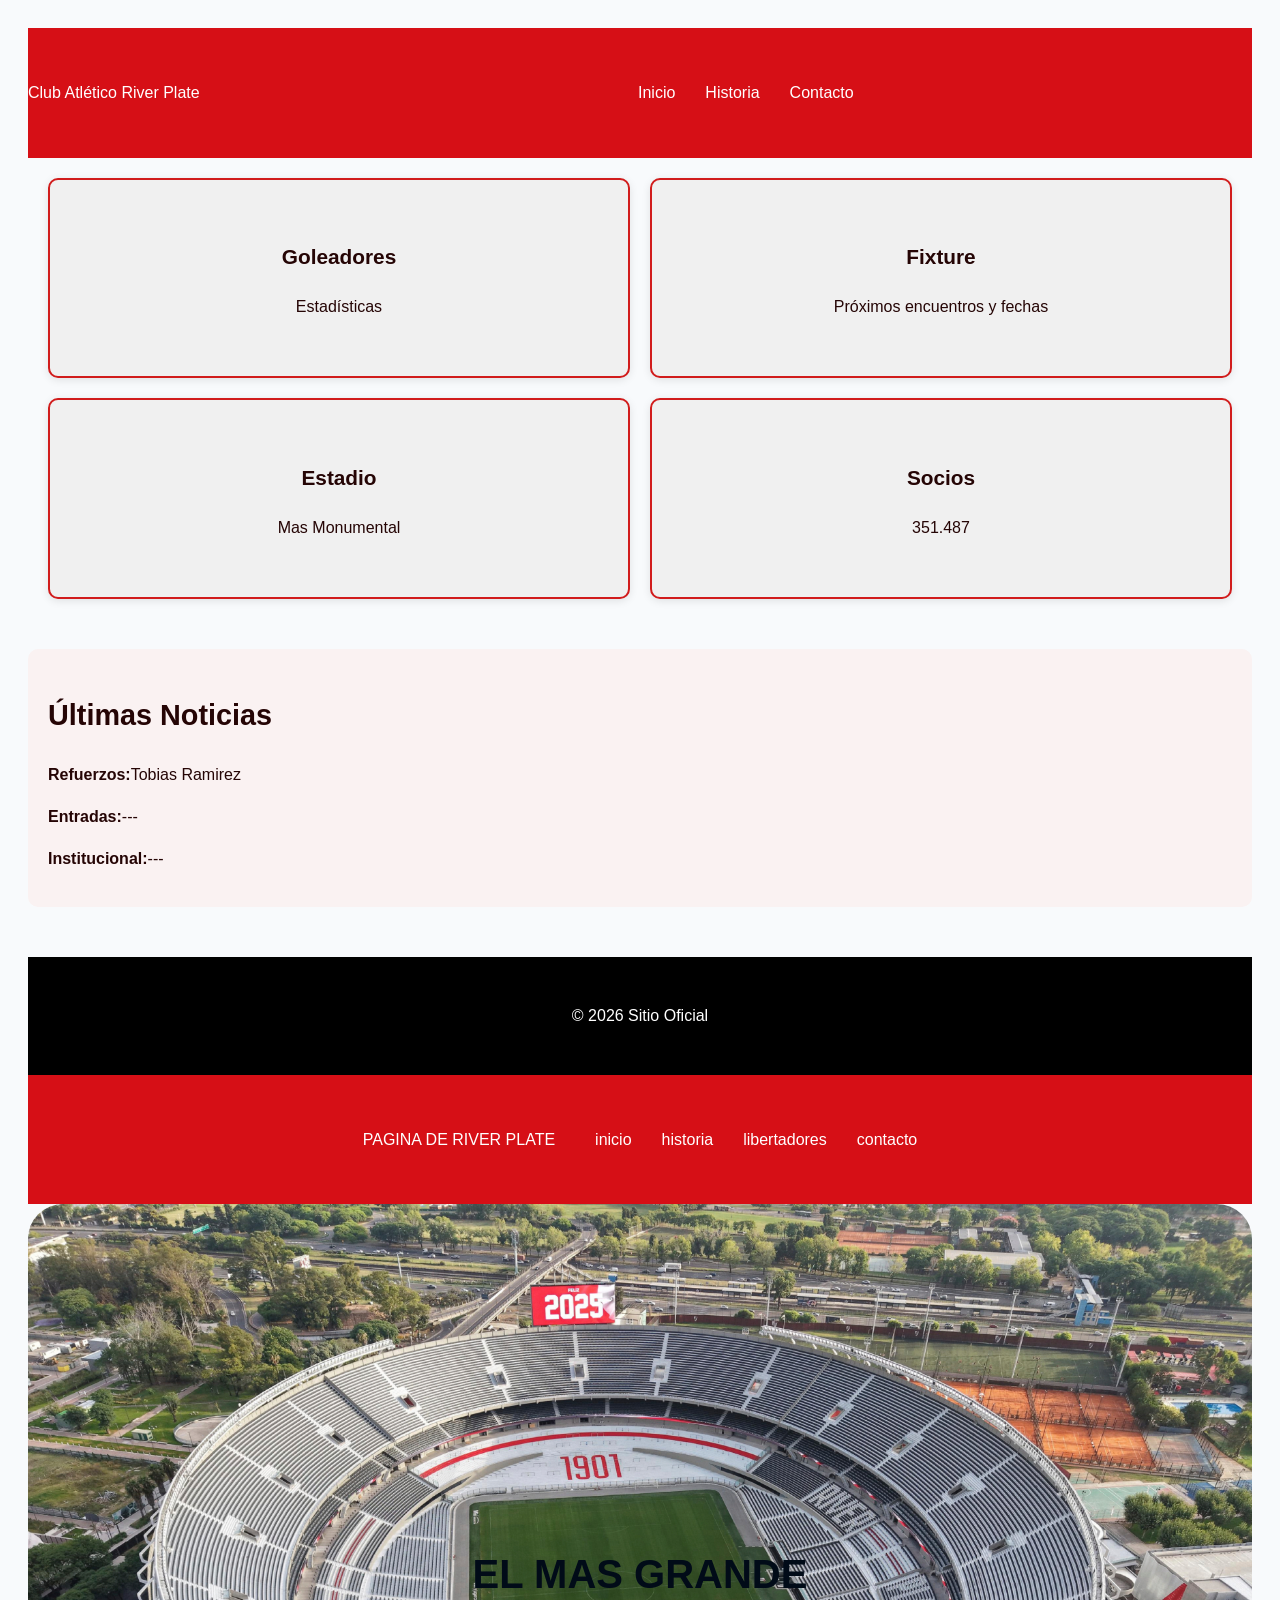
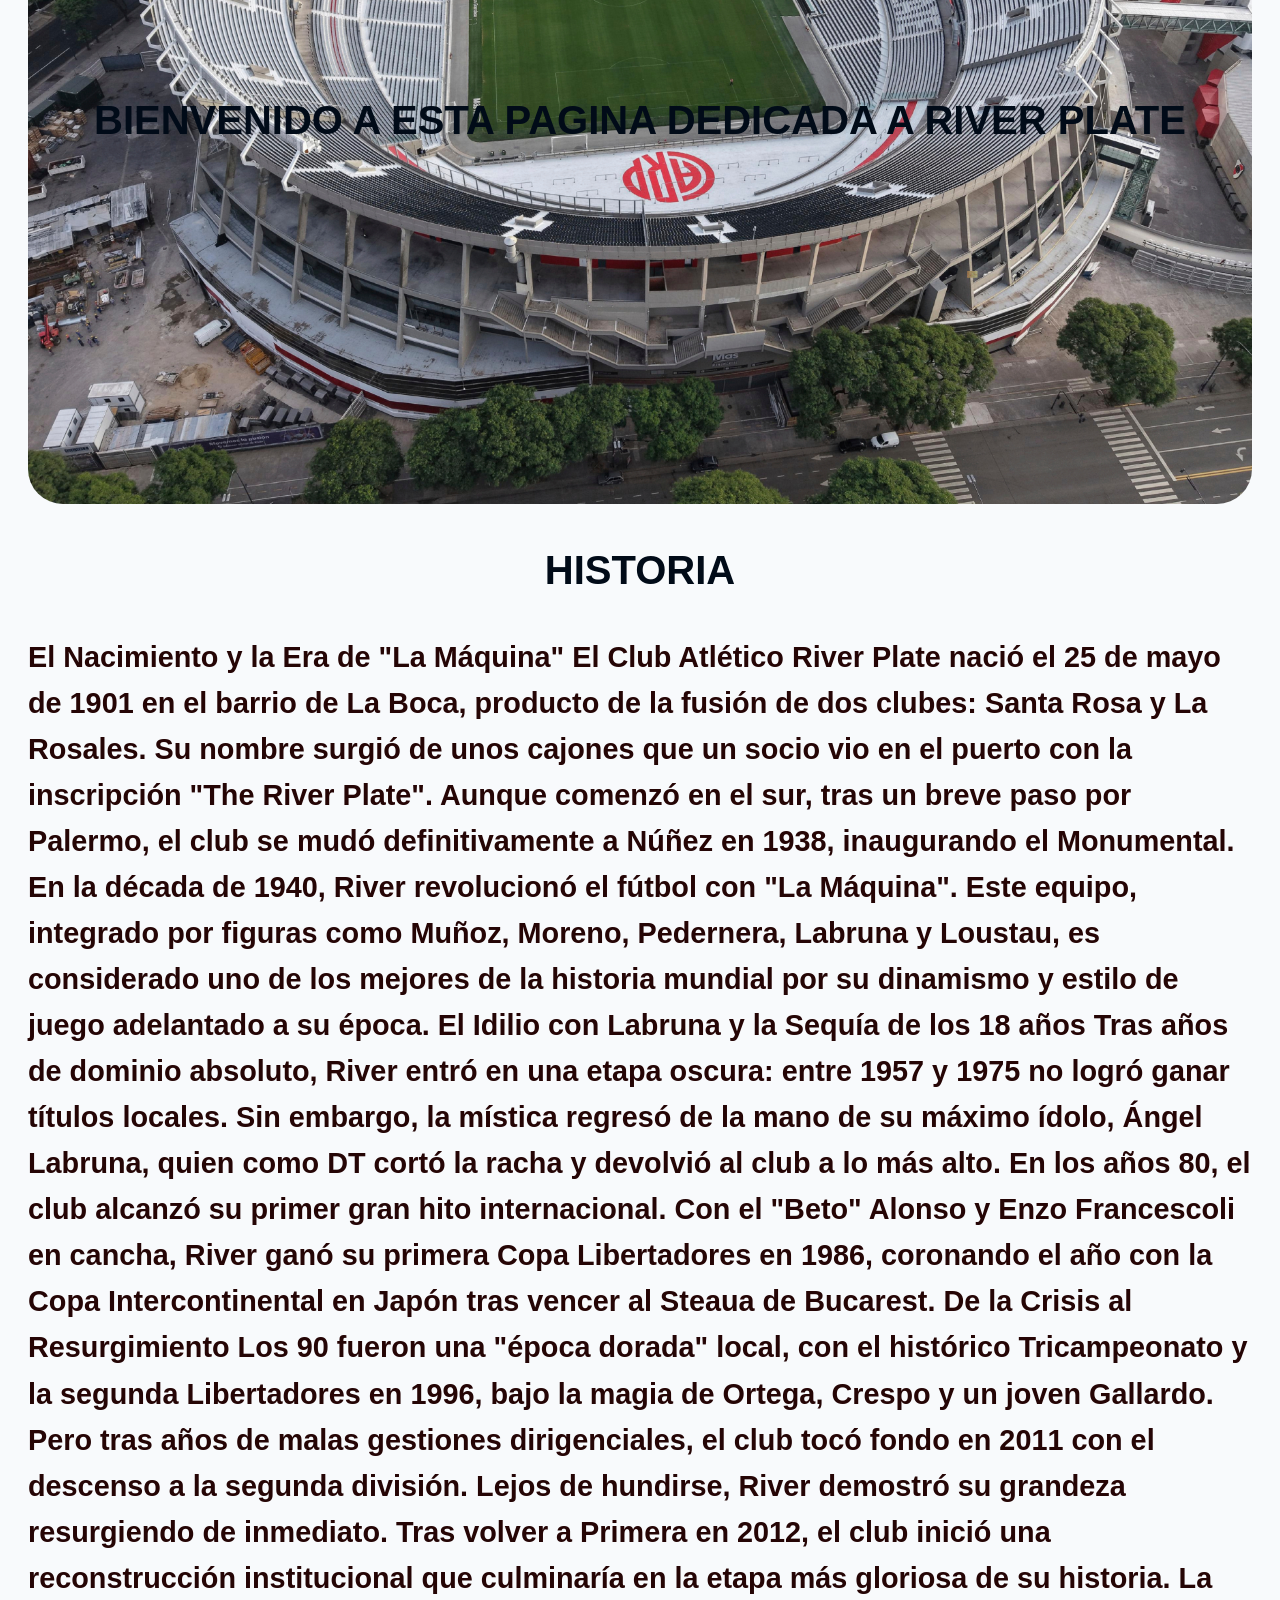
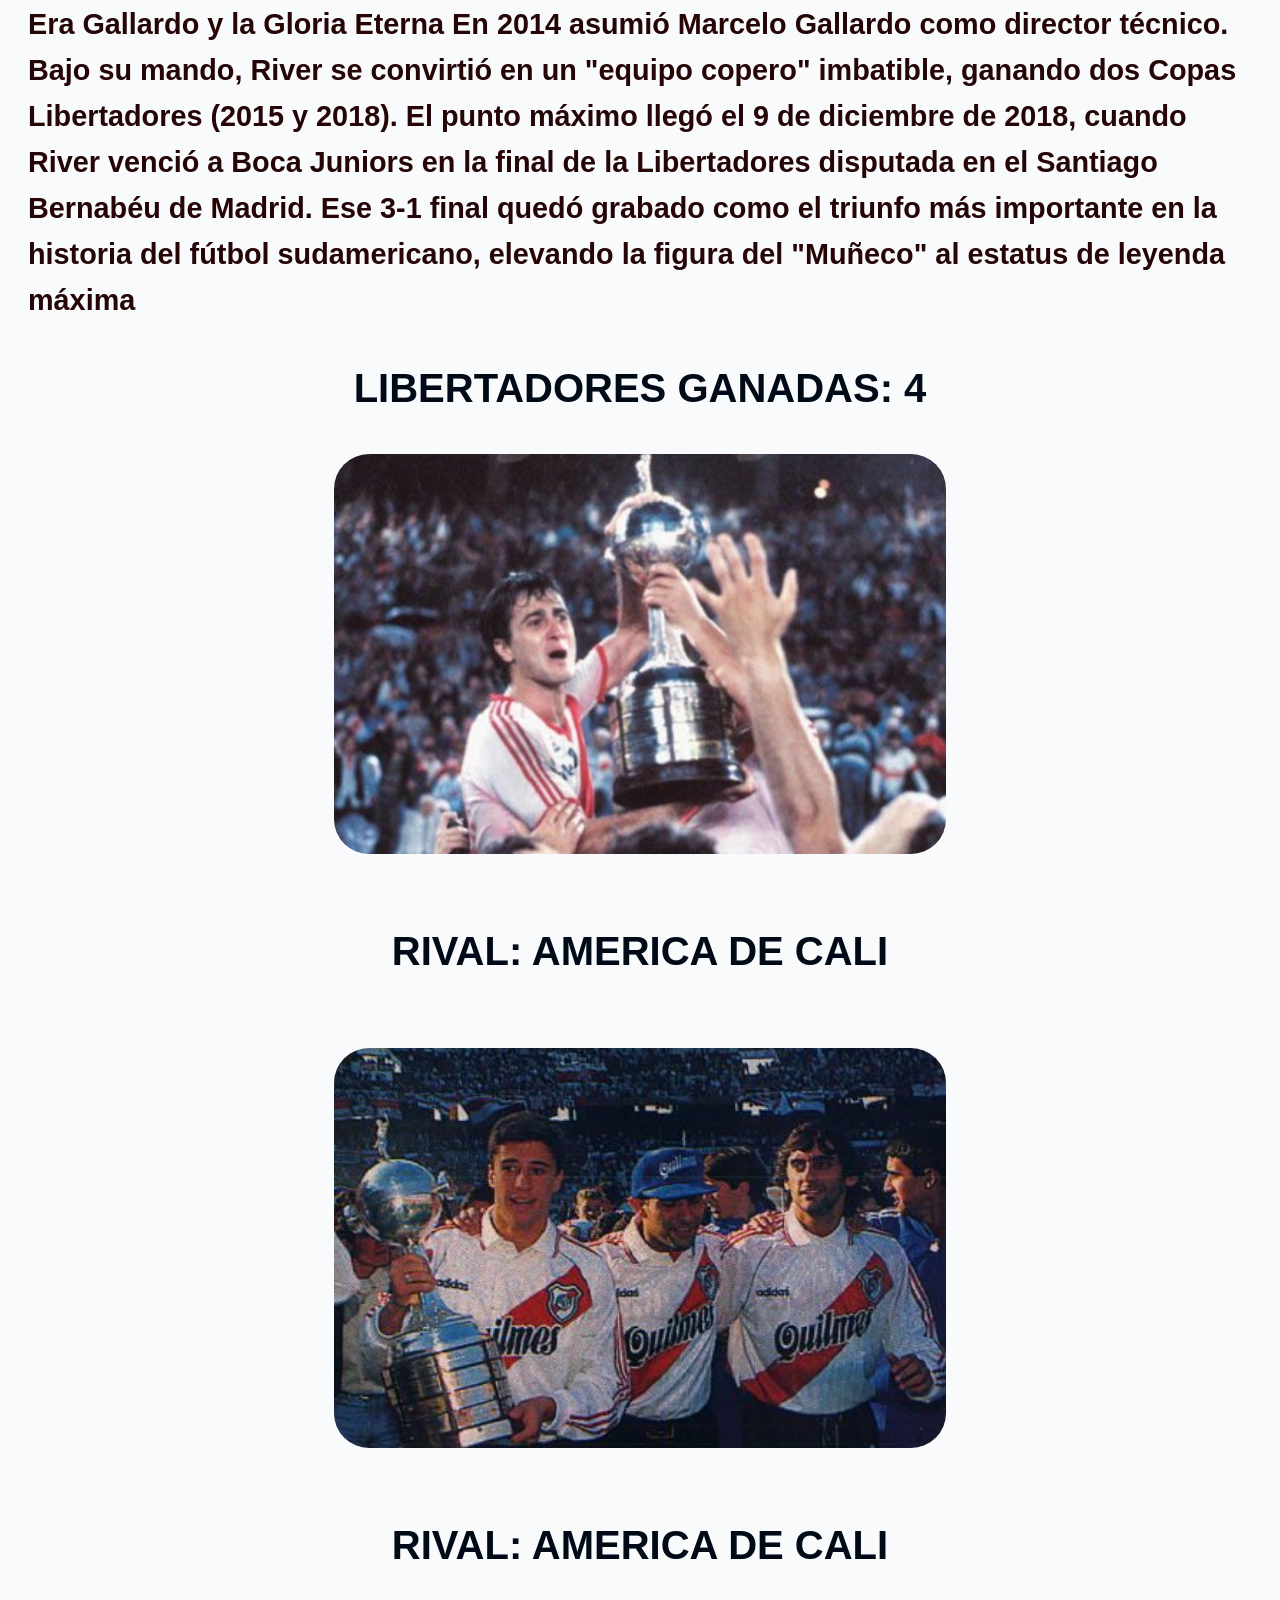
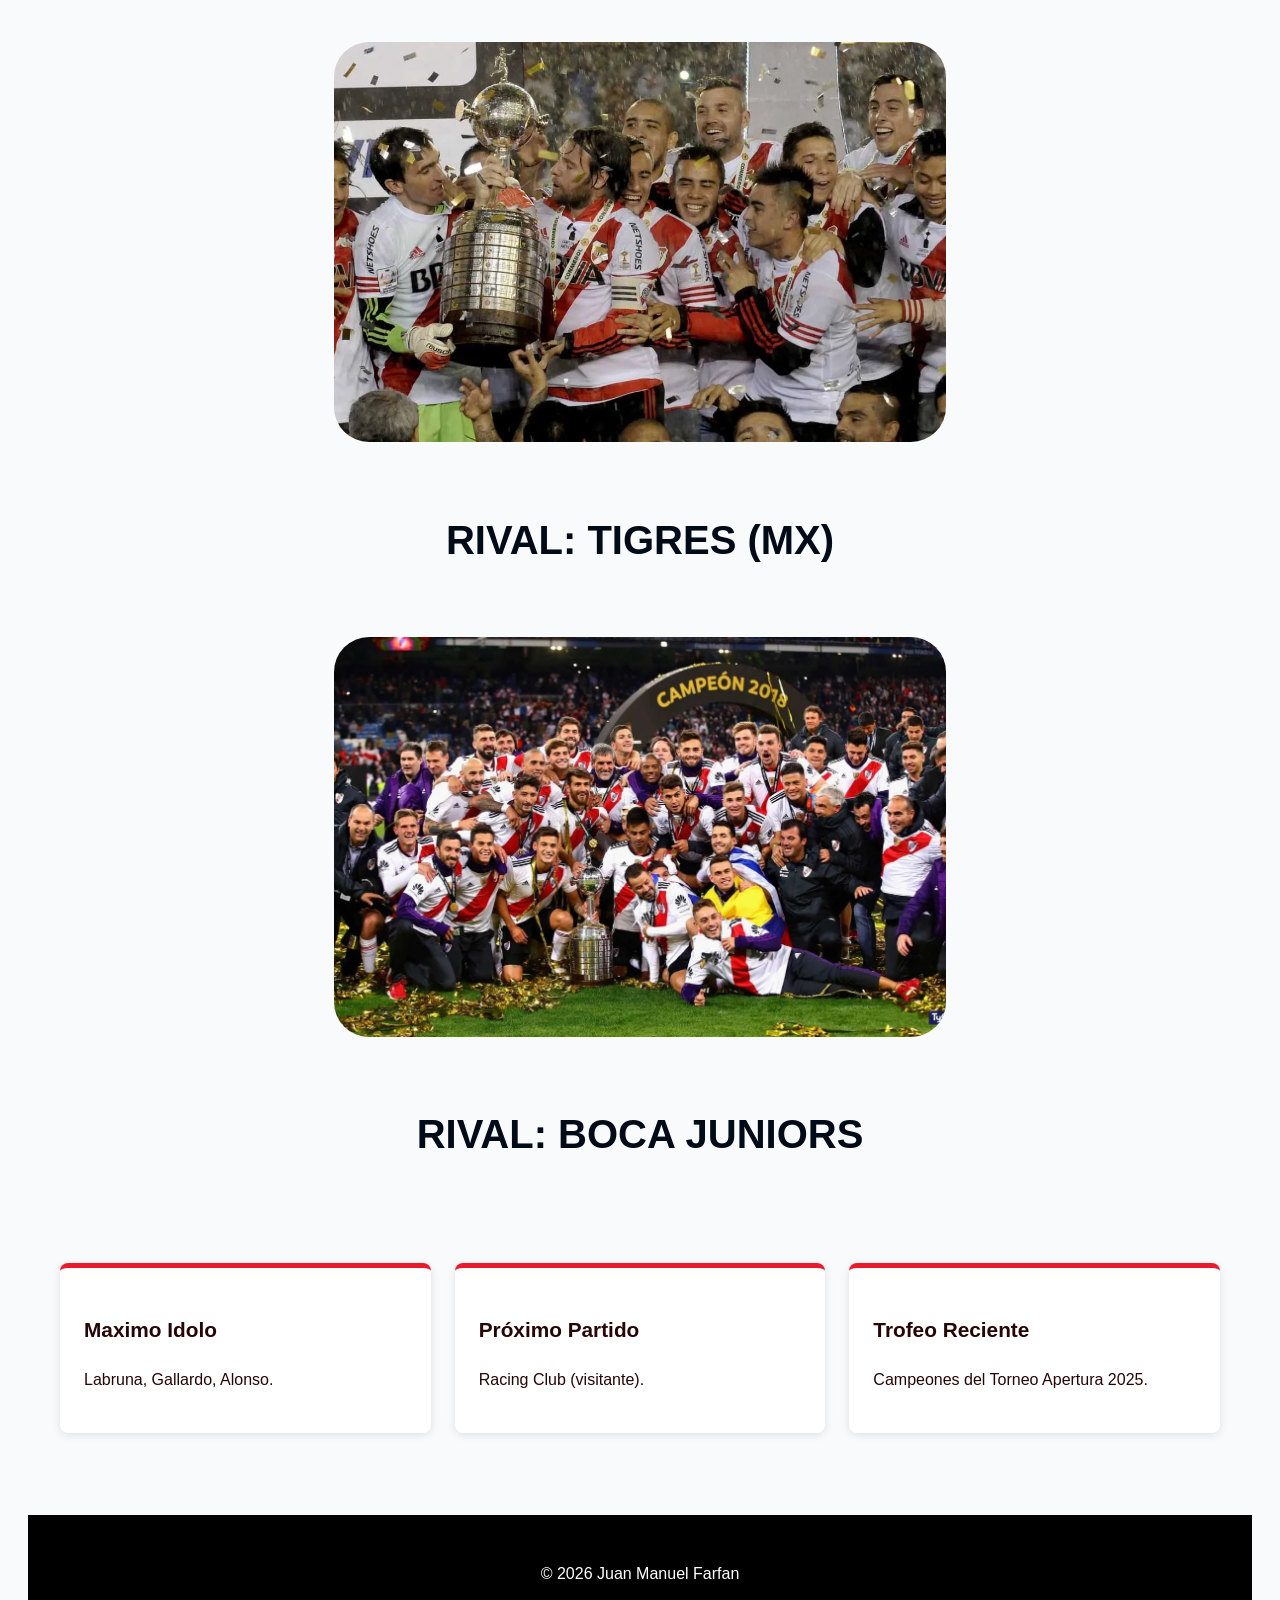
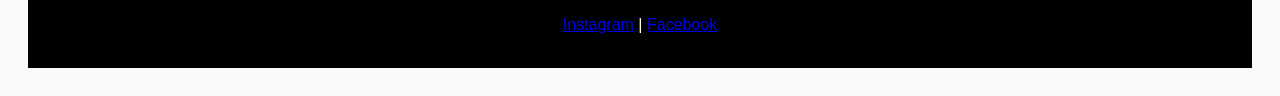
<file: index.html>
<!DOCTYPE html>
<html lang="en">
<head>
    <link rel="preconnect" href="https://fonts.googleapis.com">
<link rel="preconnect" href="https://fonts.gstatic.com" crossorigin>
<link href="https://fonts.googleapis.com/css2?family=Oswald:wght@200..700&display=swap" rel="stylesheet">
    <meta charset="UTF-8">
    <meta name="viewport" content="width=device-width, initial-scale=1.0">
    <title>Document</title>
    <link rel="stylesheet" href="style.css">
</head>
<body>
    <div class="layout">
    <header>
        <div class="logo">Club Atlético River Plate</div>
        <nav>
            <ul class="nav-links">
                <li><a href="#">Inicio</a></li>
                <li><a href="#">Historia</a></li>
                <li><a href="#">Contacto</a></li>
            </ul>
        </nav>
    </header>



</main>

    <main>
        <section class="galeria-proyectos">
    <div class="tarjeta-grid">
        <h3>Goleadores</h3>
        <p>Estadísticas</p>
    </div>
    <div class="tarjeta-grid">
        <h3>Fixture</h3>
        <p>Próximos encuentros y fechas</p>
    </div>
    <div class="tarjeta-grid">
        <h3>Estadio</h3>
        <p>Mas Monumental</p>
    </div>
    <div class="tarjeta-grid">
        <h3>Socios</h3>
        <p>351.487</p>
    </div>
</section>

<aside class="noticias-lateral">
    <h2>Últimas Noticias</h2>
    <div class="tarjeta-noticia">
        <p><strong>Refuerzos:</strong>Tobias Ramirez</p>
    </div>
    <div class="tarjeta-noticia">
        <p><strong>Entradas:</strong>---</p>
    </div>
    <div class="tarjeta-noticia">
        <p><strong>Institucional:</strong>---</p>
    </div>
</aside>
        </main>

    <footer>
        <p>&copy; 2026 Sitio Oficial </p>
    </footer>
</div>
    <div class="contenedor"> 
     <header>
        <nav>
            <div>PAGINA DE RIVER PLATE</div>
            <ul class="nav-links">
                <li><a href="#">inicio</a></li>
                <li><a href="#historia">historia</a></li>
                <li><a href="#libertadores">libertadores</a></li>
                <li><a href="contact.html">contacto</a>

            </ul>
        </nav>
        </div>
        
    </header>
    <main>
        <section id="hero"> 
            <h1>EL MAS GRANDE</h1>
            <h1>BIENVENIDO A ESTA PAGINA DEDICADA A RIVER PLATE</h1>
        </section>
        
        
        <section id="historia">
            <h1>HISTORIA</h1>
            <h2>El Nacimiento y la Era de "La Máquina"
El Club Atlético River Plate nació el 25 de mayo de 1901 en el barrio de La Boca, producto de la fusión de dos clubes: Santa Rosa y La Rosales. Su nombre surgió de unos cajones que un socio vio en el puerto con la inscripción "The River Plate". Aunque comenzó en el sur, tras un breve paso por Palermo, el club se mudó definitivamente a Núñez en 1938, inaugurando el Monumental.

En la década de 1940, River revolucionó el fútbol con "La Máquina". Este equipo, integrado por figuras como Muñoz, Moreno, Pedernera, Labruna y Loustau, es considerado uno de los mejores de la historia mundial por su dinamismo y estilo de juego adelantado a su época.

El Idilio con Labruna y la Sequía de los 18 años
Tras años de dominio absoluto, River entró en una etapa oscura: entre 1957 y 1975 no logró ganar títulos locales. Sin embargo, la mística regresó de la mano de su máximo ídolo, Ángel Labruna, quien como DT cortó la racha y devolvió al club a lo más alto.

En los años 80, el club alcanzó su primer gran hito internacional. Con el "Beto" Alonso y Enzo Francescoli en cancha, River ganó su primera Copa Libertadores en 1986, coronando el año con la Copa Intercontinental en Japón tras vencer al Steaua de Bucarest.

De la Crisis al Resurgimiento
Los 90 fueron una "época dorada" local, con el histórico Tricampeonato y la segunda Libertadores en 1996, bajo la magia de Ortega, Crespo y un joven Gallardo. Pero tras años de malas gestiones dirigenciales, el club tocó fondo en 2011 con el descenso a la segunda división.

Lejos de hundirse, River demostró su grandeza resurgiendo de inmediato. Tras volver a Primera en 2012, el club inició una reconstrucción institucional que culminaría en la etapa más gloriosa de su historia.

La Era Gallardo y la Gloria Eterna
En 2014 asumió Marcelo Gallardo como director técnico. Bajo su mando, River se convirtió en un "equipo copero" imbatible, ganando dos Copas Libertadores (2015 y 2018).

El punto máximo llegó el 9 de diciembre de 2018, cuando River venció a Boca Juniors en la final de la Libertadores disputada en el Santiago Bernabéu de Madrid. Ese 3-1 final quedó grabado como el triunfo más importante en la historia del fútbol sudamericano, elevando la figura del "Muñeco" al estatus de leyenda máxima</h2>
        </section>
        <section id="libertadores">
            <h1>LIBERTADORES GANADAS: 4</h1>
            <div class="libertadores-grid">
                <div class="libertadores-card">
                    <img src="imagenes/river 86.jpg" alt="libertadores 1.986">
                    <h1>RIVAL: AMERICA DE CALI</h1>
                </div>
                <div class="libertadores-card">
                    <img src="imagenes/river 96.jpg" alt="libertadores 1996">
                    <h1>RIVAL: AMERICA DE CALI</h1>
                </div>
                <div class="libertadores-card">
                    <img src="imagenes/river 2015.webp" alt="libertadores 2015">
                    <h1>RIVAL: TIGRES (MX)</h1>
                </div>
                <div class="libertadores-card">
                    <img src="imagenes/river 2018.webp" alt="libertadores 2018">
                    <h1>RIVAL: BOCA JUNIORS</h1>
                </div>
            </div>
        </section>        
<section class="contenedor-tarjetas">
    <div class="tarjeta">
        <h3>Maximo Idolo</h3>
        <p>Labruna, Gallardo, Alonso.</p>
    </div>

    <div class="tarjeta">
        <h3>Próximo Partido</h3>
        <p>Racing Club (visitante).</p>
    </div>

    <div class="tarjeta">
        <h3>Trofeo Reciente</h3>
        <p>Campeones del Torneo Apertura 2025.</p>
    </div>
</section>
<footer>
 <div class="footer-container">
 <p>&copy; 2026 Juan Manuel Farfan   </p>
     <div class="redes">
        <a href="#">Instagram</a> | <a href="#">Facebook</a>
     </div>
</div>


</footer>

</body>
</html>
</file>
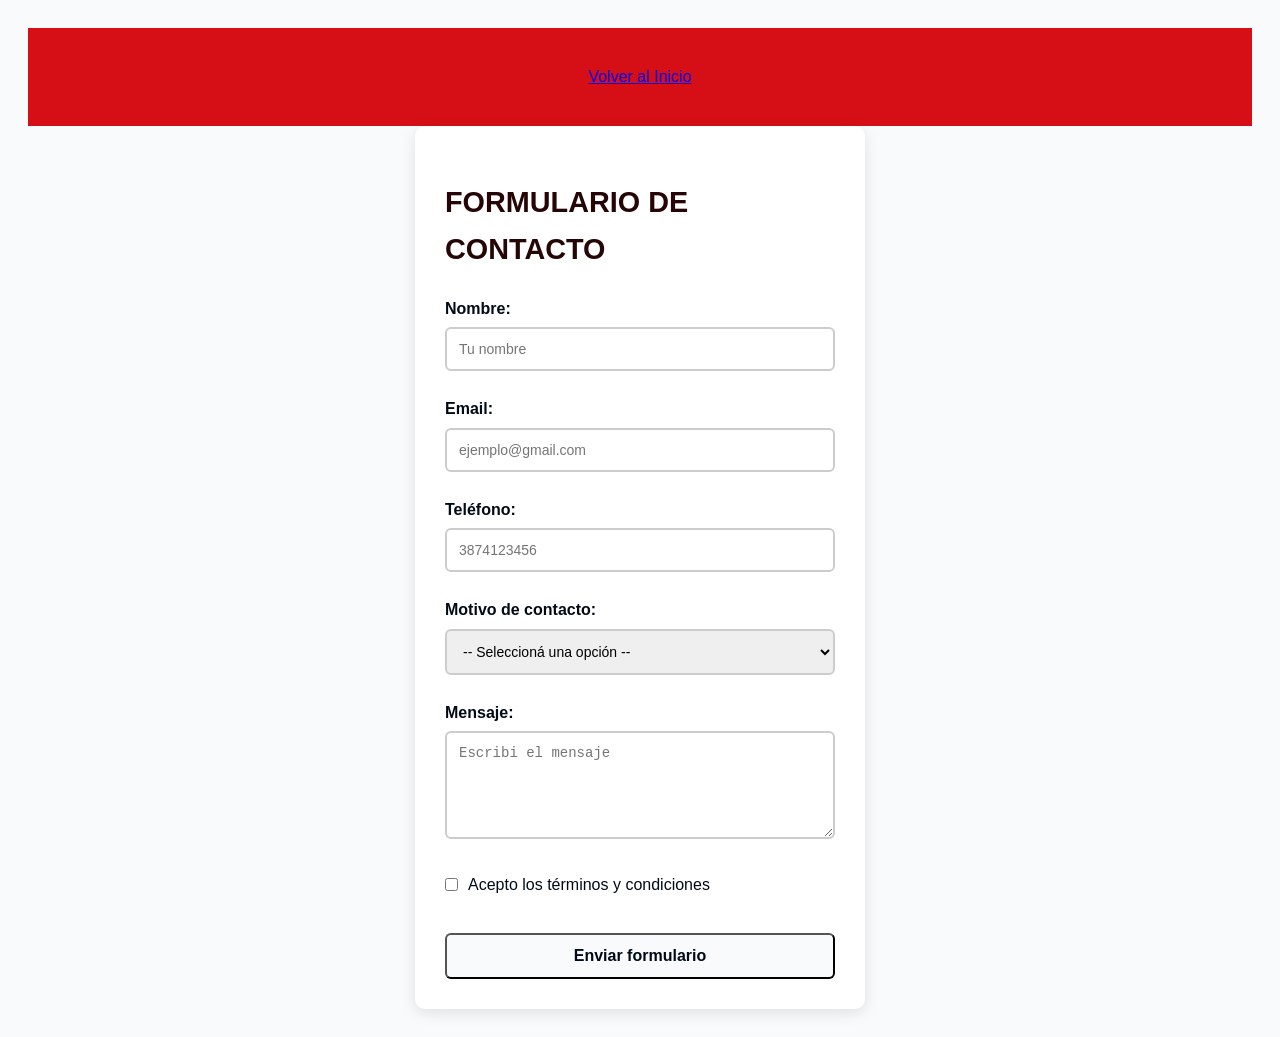
<file: contact.html>
<!DOCTYPE html>
<html lang="es">
<head>
    <meta charset="UTF-8">
    <meta name="viewport" content="width=device-width, initial-scale=1.0">
    <title>Contacto - FoodTour</title>
    <link rel="stylesheet" href="style.css">
</head>
<body>

    <header>
    
        <nav>
            <a href="index.html">Volver al Inicio</a>
        </nav>
    </header>

    <main>
        <form action="#" method="POST">
            <h2>FORMULARIO DE CONTACTO</h2>

            <div class="campo">
                <label for="nombre">Nombre:</label>
                <input type="text" id="nombre" name="nombre" required minlength="3" placeholder="Tu nombre">
            </div>

            <div class="campo">
                <label for="email">Email:</label>
                <input type="email" id="email" name="email" required placeholder="ejemplo@gmail.com">
            </div>

            <div class="campo">
                <label for="tel">Teléfono:</label>
                <input type="tel" id="tel" name="tel" pattern="[0-9]{10}" placeholder="3874123456">
            </div>

            <div class="campo">
                <label for="motivo">Motivo de contacto:</label>
                <select id="motivo" name="motivo" required>
                    <option value="">-- Seleccioná una opción --</option>
                    <option value="reserva">Ofertas</option>
                    <option value="sugerencia">Recomendaciones</option>
                    <option value="reclamo">Reclamo / Problema</option>
                </select>
            </div>

            <div class="campo">
                <label for="mensaje">Mensaje:</label>
                <textarea id="mensaje" name="mensaje" required minlength="10" rows="5" placeholder="Escribi el mensaje"></textarea>
            </div>

<div class="campo campo-checkbox">
    <input type="checkbox" id="terminos" name="terminos" required>
    <label for="terminos" class="label-inline">Acepto los términos y condiciones</label>
</div>

            <button type="submit">Enviar formulario</button> 
        </form>
    </main>

</body>
</html>
</file>
<file: style.css>
:root {
--color-primary: #EB192C;
--color-secondary: #f80505;
--color-accent: #250505;
--color-text: #010b18;
--color-bg: #F8FAFC;
--radius: 8px;
--shadow: 0 2px 8px rgba(0,0,0,0.1);
--font-main: "Inter", "Segoe UI", Arial, sans-serif;
}* 

body {
    font-family: var(--font-main); 
    font-size: 1rem;               
    line-height: 1.6;              
    color: var(--color-accent);     
    background-color: var(--color-accent); 
}

h1 {
    font-size: 2.5rem; 
}

h2 {
    font-size: 1.8rem; 
}

h3 {
    font-size: 1.3rem; 
}
header {
    background-color: var(--color-secondary); 
    color: white;       
    padding: 1rem 2rem;
    display: flex;
    justify-content: space-between;  
    align-items: center;      
}


.nav-links a {
    color: white;
    text-decoration: none;
    transition: 0.3s;
}

.nav-links a:hover {
    color: var(--color-accent);
}

.contenedor-tarjetas {
    display: flex;          
    flex-wrap: wrap;        
    gap: 1.5rem;            
    padding: 2rem;
}

.tarjeta {
    background-color: white;
    padding: 1.5rem;
    border-radius: var(--radius); 
    box-shadow: var(--shadow);    
    flex: 1 1 280px;             
    transition: 0.3s;             
    border-top: 5px solid var(--color-primary); 
}

.tarjeta:hover {
    transform: translateY(-4px);  
    box-shadow: 0 5px 15px rgba(0,0,0,0.2);
}

.hero {
    display: flex;                
    justify-content: center;      
    align-items: center;          
    min-height: 80vh;             
    background: linear-gradient(rgba(0,0,0,0.5), rgba(0,0,0,0.5)), 
                url('../images/fondo-estadio.jpg'); 
    background-size: cover;
    background-position: center;
    color: white;                 
    text-align: center;
}

.btn-cta {
    display: inline-block;
    margin-top: 1.5rem;
    padding: 0.8rem 2rem;
    background-color: var(--color-accent); 
    color: white;
    text-decoration: none;
    border-radius: var(--radius);
    font-weight: bold;
    transition: 0.3s;
}

.btn-cta:hover {
    filter: brightness(1.1);
}

header { grid-area: header; }
.sidebar { grid-area: sidebar; background-color: #f0f0f0; padding: 20px; }
main { grid-area: main; }
footer { grid-area: footer; }


.layout {
    display: grid;
    grid-template-columns: 220px 1fr; 
    grid-template-rows: auto 1fr auto; 
    grid-template-areas:
        "header header"
        "sidebar main"
        "footer footer";
    min-height: 100vh; 
}

.galeria-proyectos {
    display: grid;
    grid-template-columns: repeat(auto-fit, minmax(350px, 1fr)); 
    gap: 1.25rem; 
    padding: 20px;
}

.tarjeta-grid {
    background-color: white;
    padding: 1.5rem;
    border: 1px solid #ddd;
    border-radius: var(--radius); 
    box-shadow: var(--shadow);    
    text-align: center;
}



{
    margin 0;
    padding: 0;
    box-sizing: border-box;
    font-family: Arial, Helvetica, sans-serif;
}

body {
    line-height: 1.6;
}


nav {
    display: flex;
    justify-content: space-between;
    align-items: center;
    padding: 1rem 2rem;
    max-width: 1200px;
    margin: 0 auto;

}



#hero {
    padding-top: 1rem;
    min-height: 100vh;
    background-size: cover;
    background-position: center;
    display: flex;
    flex-direction: column;
    justify-content: center;
    align-items: center;
    text-align: center;
    color: var(--color-text);
    padding: 0 1rem;
    background-image: url("imagenes/monu.jpeg");
    border-radius: 35px;

    
}

#hero  h1 {
    font-size 4rem;
    margin-bottom: 3rem;
    

}



#historia h1 {
    text-align: center;
    margin-bottom: 2rem;


}

.libertadores-card img {
    width: 50%;
    height: 400px;
    object-fit: cover;
    border-radius: 35px;

}

.libertadores-card h3 {
    padding: 2rem;
    color: var(--color-text);
}
.libertadores-card h1 {
    text-align: center;
    padding: 2rem;
    color: var(--color-text);
}


#libertadores h1 {
    text-align: center;
}

.contenedor {
    background-image: url("");
}


footer p {
    text-align: center;
}



body {
    font-family: Arial, sans-serif;
    background-color: var(--color-bg);
    padding: 20px;
}

form {
    max-width: 450px;
    margin: 0 auto;
    background: white;
    padding: 30px;
    border-radius: 10px;
    box-shadow: 0 4px 15px rgba(0,0,0,0.1);
}

h1 {
    text-align: center;
    color: var(--color-text);
}

.campo {
    margin-bottom: 25px;
}

label {
    display: block;
    margin-bottom: 6px;
    font-weight: bold;
    color: var(--color-text);
}


input, textarea, select {
    width: 100%;
    padding: 12px;
    border: 2px solid #ccc; 
    border-radius: 6px;
    box-sizing: border-box;
    font-size: 14px;
    transition: all 0.3s ease;
}


input:focus, textarea:focus, select:focus {
    outline: none;
    border-color: #3498db;
    box-shadow: 0 0 8px rgba(52, 152, 219, 0.3);
}




input:valid:not(:placeholder-shown),
textarea:valid:not(:placeholder-shown) {
    border-color: #2ecc71;
    background-color: var(--color-bg);
}


input:invalid:not(:placeholder-shown),
textarea:invalid:not(:placeholder-shown) {
    border-color: #e74c3c;
    background-color: var(--color-bg);
}


.campo-checkbox {
    display: flex;
    align-items: center;
    gap: 10px;
}

.campo-checkbox input {
    width: auto; 
    margin: 0;
}

.label-inline {
    display: inline !important; 
    margin: 0;
    font-weight: normal;
    cursor: pointer;
}


button {
    width: 100%;
    padding: 12px;
    background-color: var(--color-bg);
      HEAD
    color: var(--color-text);
    color: var(--color-text);
 feature/mejoras-estilos
    border: none;
    border-radius: 6px;
    font-size: 16px;
    font-weight: bold;
    cursor: pointer;
    margin-top: 10px;
}

button:hover {
    background-color: var(--color-bg);
      
}


.layout {
    display: grid;
    grid-template-columns: 1fr; 
    grid-template-areas:
        "header"
        "main"
        "footer";
}

aside {
    display: none; 
}

.container {
    padding: 10px; 
}


img {
    display: block !important;   
    margin-left: auto !important;
    margin-right: auto !important;
    max-width: 100%;             
    height: auto;
}

header {
    width: 100% !important;
    background-color: #d60f16 !important;
    padding: 20px 0 !important;
    display: flex !important;
    justify-content: center;
}

.nav-links {
    display: flex;
    gap: 30px;
    list-style: none;
}

.nav-links a {
    color: white;
    text-decoration: none;
    
}


* {
    box-sizing: border-box; 
}

.main-container {
    width: 100% !important;
    max-width: 1200px;
    margin: 0 auto;
    padding: 20px;
}


.galeria-proyectos {
    display: grid !important;
    width: 100% !important; 
    gap: 20px;
    grid-template-columns: 1fr !important; 
}

.tarjeta-grid {
    width: 100% !important;
    background-color: #f0f0f0; 
    border: 2px solid #d11c1c; 
    padding: 40px 20px; 
    text-align: center;
    border-radius: 10px;
}

.noticias-lateral {
    display: none; 
    width: 100%;
    background: #faf2f2;
    margin-top: 30px;
    padding: 20px;
    border-radius: 10px;
}


@media (min-width: 768px) {
    .galeria-proyectos {
        grid-template-columns: 1fr 1fr !important; 
    }
    
    .noticias-lateral {
        display: block !important; 
    }
}

@media (min-width: 1024px) {
    .main-container {
        width: 95% !important; 
    }
}

footer {
    width: 100%;
    background-color: #000;
    color: white;
    padding: 30px 0;
    margin-top: 50px;
    display: flex;
    justify-content: center;
}
.footer-container { display: flex; flex-direction: column; align-items: center; gap: 10px; }
.social-links { display: flex; gap: 20px; }
.social-link { color: white; text-decoration: none; }

/* uno1 /*
/* dos2 /*
/* tres3 /*
/* cuatro4 /*
/* cinco5 /*
/* seis6 /*
/* siete7 /*
/* ocho8 /*
/* nueve9 /*
/* diez10 /*
</file>
